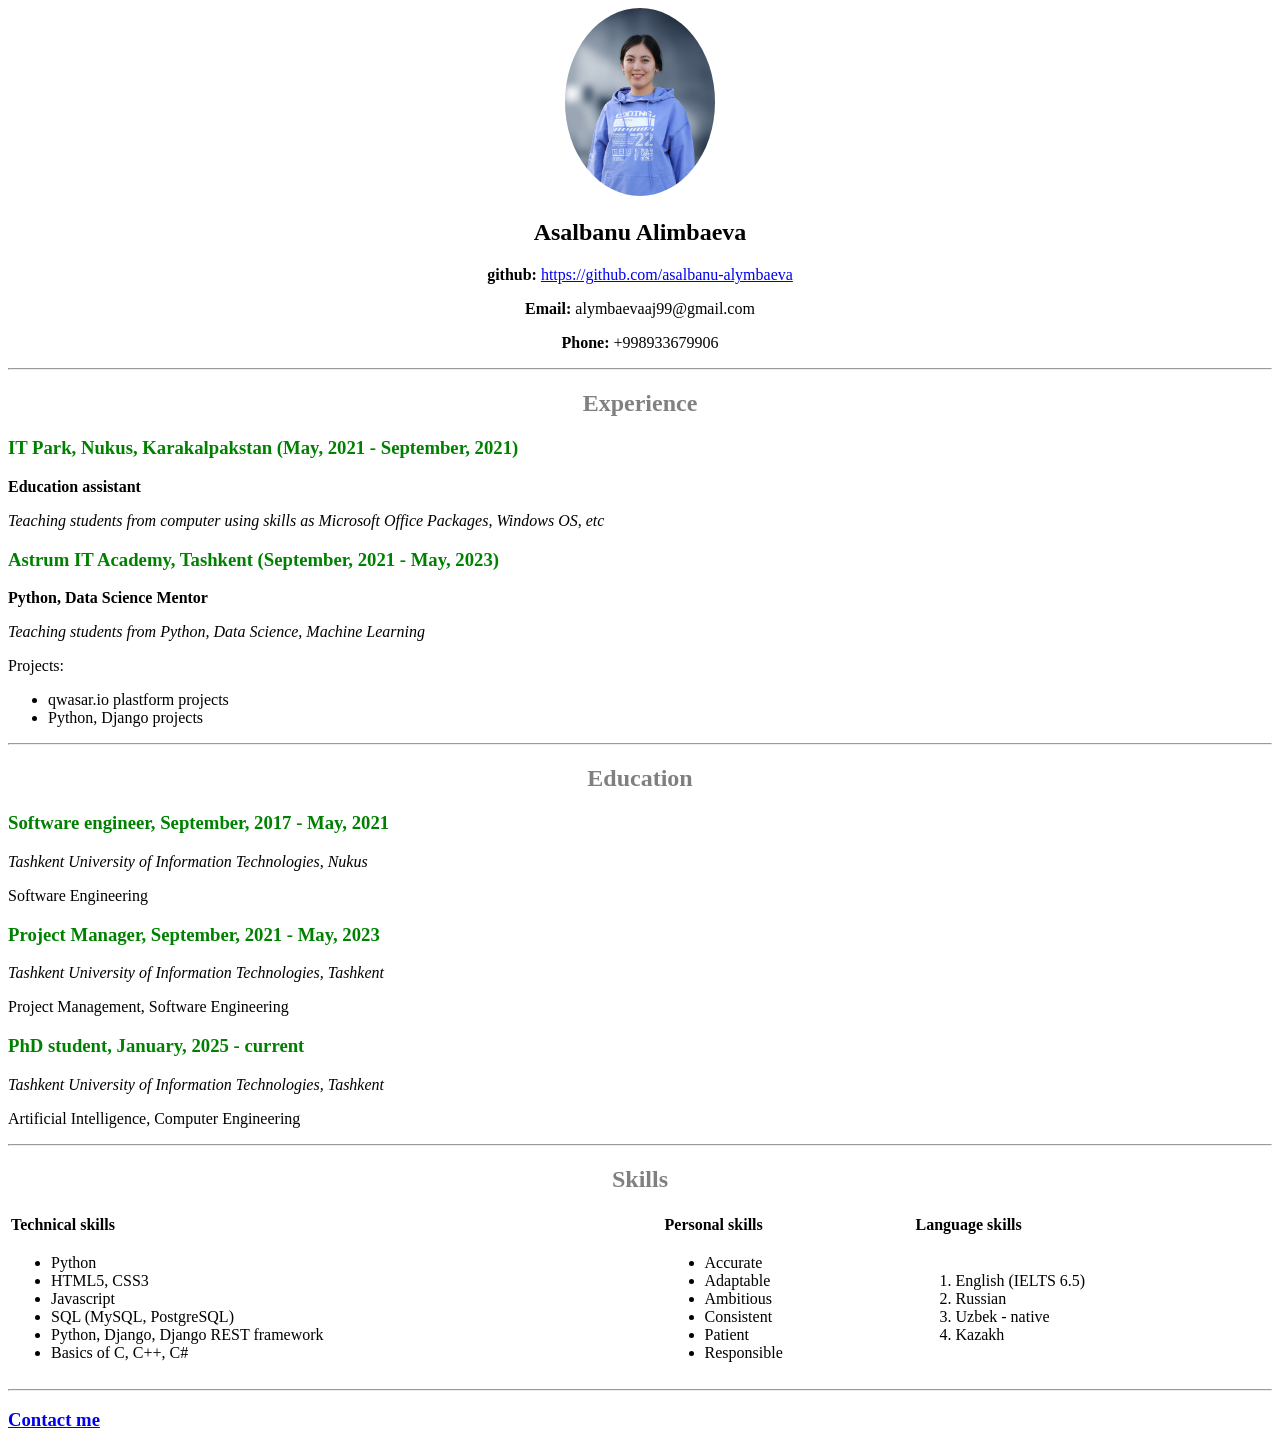
<file: index.html>
<!DOCTYPE html>

<html>
    <head>
        <title>My portfolio</title>
        <link rel="stylesheet" href="styles.css">
    </head>

    <body>
        <header>
            <img src="images/github_profile.jpg" alt="Here is my profile photo" id="profile_photo">
            <h2>Asalbanu Alimbaeva</h2>
            <p>
                <b>github:</b> <a href="https://github.com/asalbanu-alymbaeva" target="_blank">
                    https://github.com/asalbanu-alymbaeva
                </a>
            </p>
            <p>
                <b>Email: </b> alymbaevaaj99@gmail.com
            </p>
            <p>
                <b>Phone: </b> +998933679906
            </p>
        </header>
        <hr>
        <section>
            <div>
                <h2 id="parts__section">Experience</h2>
                <h3 class="experience__company">
                    IT Park, Nukus, Karakalpakstan (May, 2021 - September, 2021)
                </h3>
                <p>
                    <b>Education assistant</b>
                </p>
                <p>
                    <i>
                        Teaching students from computer using skills as Microsoft Office Packages, Windows OS, etc
                    </i>
                </p>
            </div>
            <div>
                <h3 class="experience__company">
                    Astrum IT Academy, Tashkent (September, 2021 - May, 2023)
                </h3>
                <p>
                    <b>Python, Data Science Mentor</b>
                </p>
                <p>
                    <i>Teaching students from Python, Data Science, Machine Learning</i>
                </p>
                <p>
                    Projects:
                    <ul>
                        <li>qwasar.io plastform projects</li>
                        <li>Python, Django projects</li>
                    </ul>
                </p>
            </div>
        </section>
        <hr>
        <section>
            <h2 id="parts__section">Education</h2>

            <h3 class="experience__company">
                Software engineer, September, 2017 - May, 2021
            </h3>
            <p>
                <i>Tashkent University of Information Technologies, Nukus</i>
            </p>
            <p>
                Software Engineering
            </p>

            <h3 class="experience__company">
                Project Manager, September, 2021 - May, 2023
            </h3>
            <p>
                <i>Tashkent University of Information Technologies, Tashkent</i>
            </p>
            <p>
                Project Management, Software Engineering
            </p>

            <h3 class="experience__company">
                PhD student, January, 2025 - current
            </h3>
            <p>
                <i>Tashkent University of Information Technologies, Tashkent</i>
            </p>
            <p>
                Artificial Intelligence, Computer Engineering
            </p>
        </section>
        <hr>
        <h2 id="parts__section">Skills</h2>
        <section>
            <table>
                <thead>
                    <tr>
                        <th>Technical skills</th>
                        <th>Personal skills</th>
                        <th>Language skills</th>
                    </tr>
                </thead>
                <tbody>
                    <tr>
                        <td>
                            <ul>
                                <li>Python</li>
                                <li>HTML5, CSS3</li>
                                <li>Javascript</li>
                                <li>SQL (MySQL, PostgreSQL)</li>
                                <li>Python, Django, Django REST framework</li>
                                <li>Basics of C, C++, C#</li>
                            </ul>
                        </td>
                        <td>
                            <ul>
                                <li>Accurate</li>
                                <li>Adaptable</li>
                                <li>Ambitious</li>
                                <li>Consistent</li>
                                <li>Patient</li>
                                <li>Responsible</li>
                            </ul>
                        </td>
                        <td>
                            <ol>
                                <li>English (IELTS 6.5)</li>
                                <li>Russian</li>
                                <li>Uzbek - native</li>
                                <li>Kazakh</li>
                            </ol>
                        </td>
                    </tr>
                </tbody>
            </table>
        </section>
        <hr>

        <footer>
            <h3>
                <a href="contact.html">Contact me</a>
            </h3>
        </footer>
    </body>
</html>
</file>
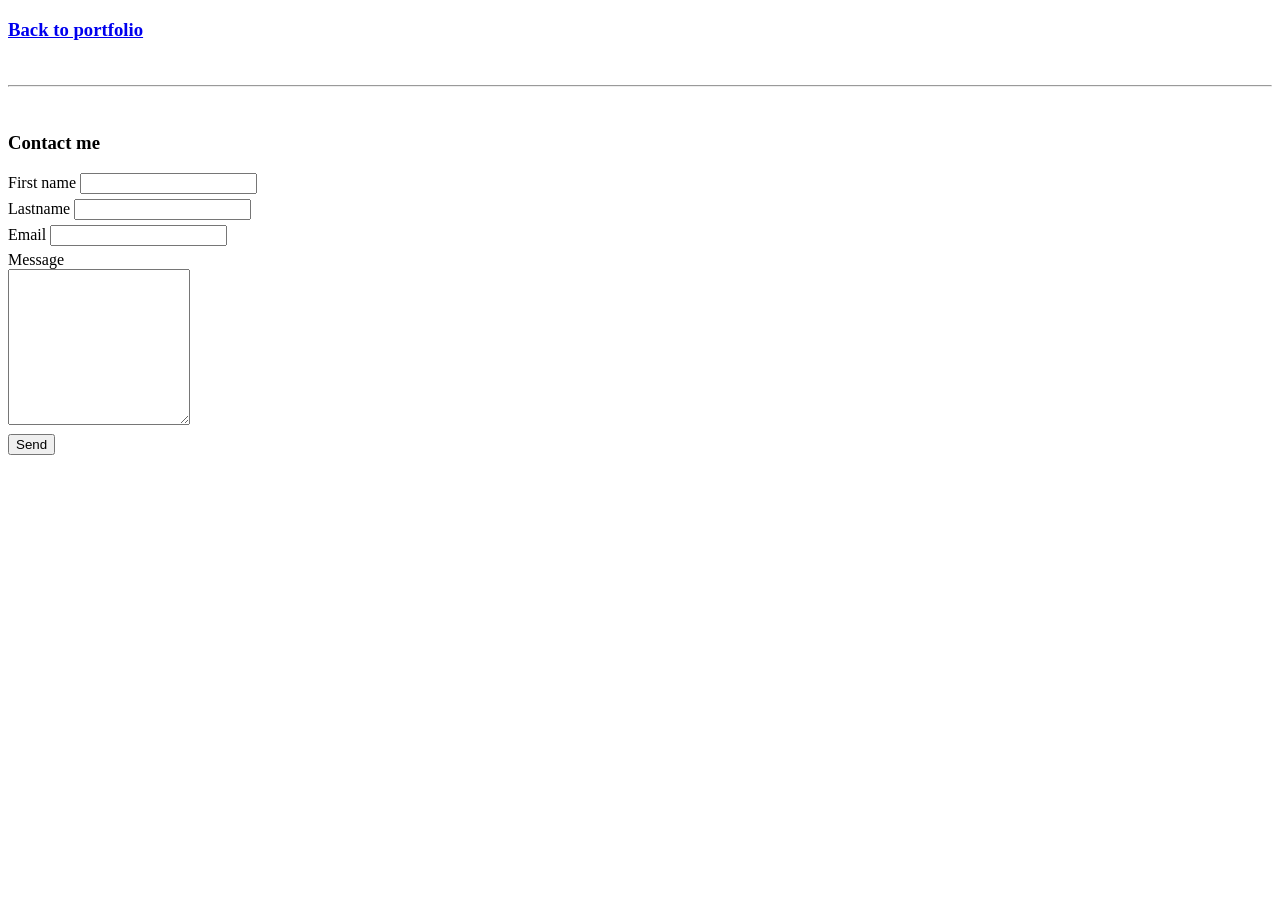
<file: contact.html>
<!DOCTYPE html>

<html>
    <head>
        <title>Contacts</title>
        <link rel="stylesheet" href="styles.css">
    </head>

    <body>
        <h3>
            <a href="index.html">Back to portfolio</a>
        </h3>
        <br><hr><br>
        <h3>Contact me</h3>
        <form action="contact.php" method="get">
            
            <div class="field">
                <label for="name">First name</label>
                <input type="text" name="name" id="name">
            </div>
            <div class="field">
                <label for="lastname">Lastname</label>
                <input type="text" name="lastname" id="lastname">
            </div>
            <div class="field">
                <label for="email">Email</label>
                <input type="email" name="email" id="email">
            </div>
            <div class="field">
                <label for="message">Message</label><br>
                <textarea id="message" name="message" rows="10"></textarea>
            </div>
            <button type="submit">
                Send
            </button>
        </form>
    </body>
</html>
</file>
<file: styles.css>
#profile_photo{
    width: 150px;
    border-radius: 50%;
}
header{
    text-align: center;
}
.experience__company{
    color: green;
}
#parts__section{
    text-align: center;
    color: gray;
}
table{
    width: 100%;
    text-align: left    ;
}
.field{
    margin-bottom: 5px;
}
</file>
